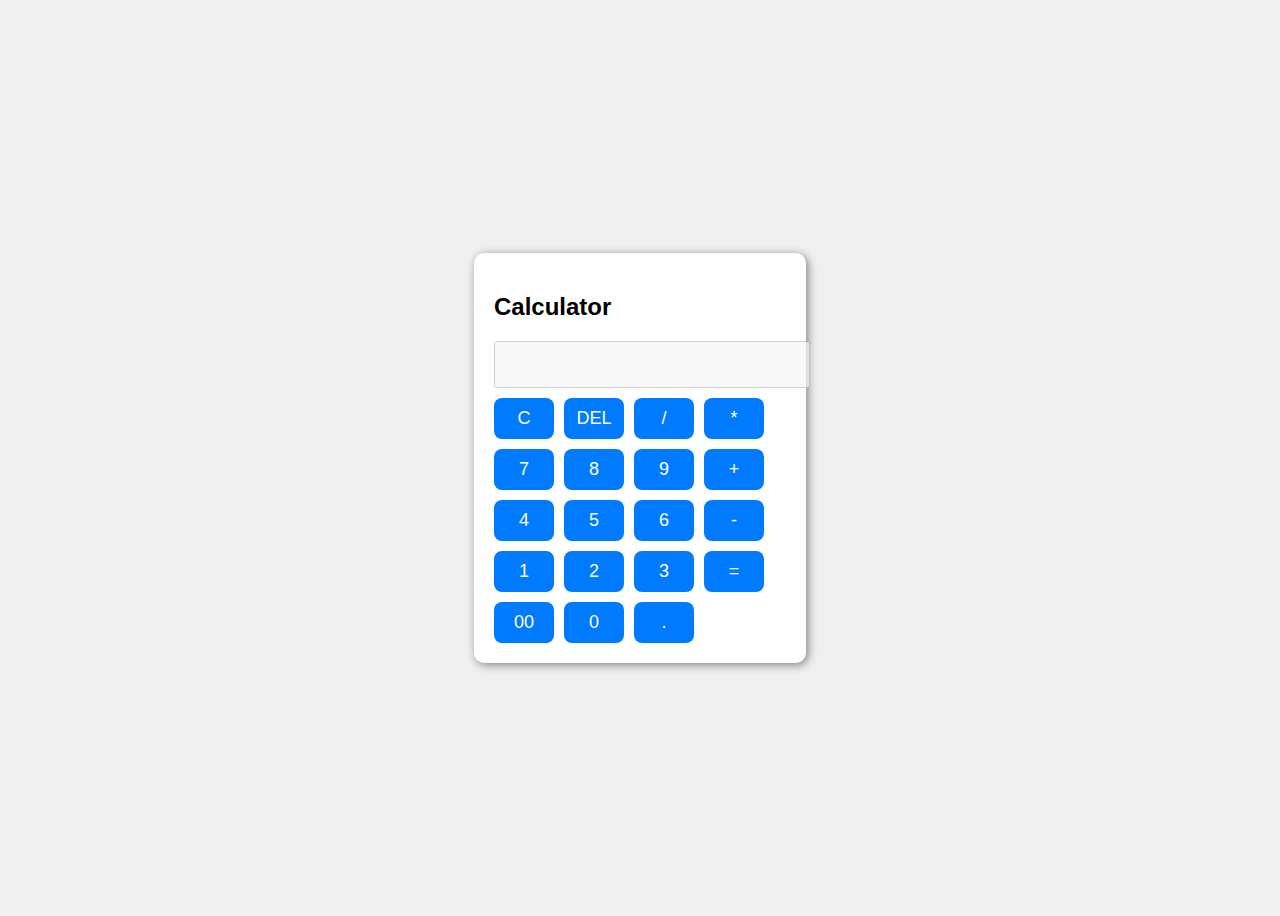
<file: index.html>
<!DOCTYPE html>
<html lang="en">
<head>
    <meta charset="UTF-8">
    <meta name="viewport" content="width=device-width, initial-scale=1.0">
    <title>Basic Calculator</title>
    <link rel="stylesheet" href="style.css">
</head>
<body>
    <div class="calculator">
        <h2>Calculator</h2>
        <input type="text" id="display" disabled>
        <div class="buttons">
           <button onclick="clearDisplay()">C</button>
           <button onclick="deleteLast()">DEL</button>
           <button onclick="appendValue('/')">/</button>
           <button onclick="appendValue('*')">*</button>
        
    
            <button onclick="appendValue('7')">7</button>
            <button onclick="appendValue('8')">8</button>
            <button onclick="appendValue('9')">9</button>
            <button onclick="appendValue('+')">+</button>
            
        
            <button onclick="appendValue('4')">4</button>
            <button onclick="appendValue('5')">5</button>
            <button onclick="appendValue('6')">6</button>
            <button onclick="appendValue('-')">-</button>
    
        
            <button onclick="appendValue('1')">1</button>
            <button onclick="appendValue('2')">2</button>
            <button onclick="appendValue('3')">3</button>
            <button onclick="calculate()">=</button>
        
            <button onclick="appendValue('00')">00</button>
            <button onclick="appendValue('0')">0</button>
            <button onclick="appendValue('.')">.</button>

        </div>
    </div>
    <script src="script.js"></script>
</body>
</html>
</file>
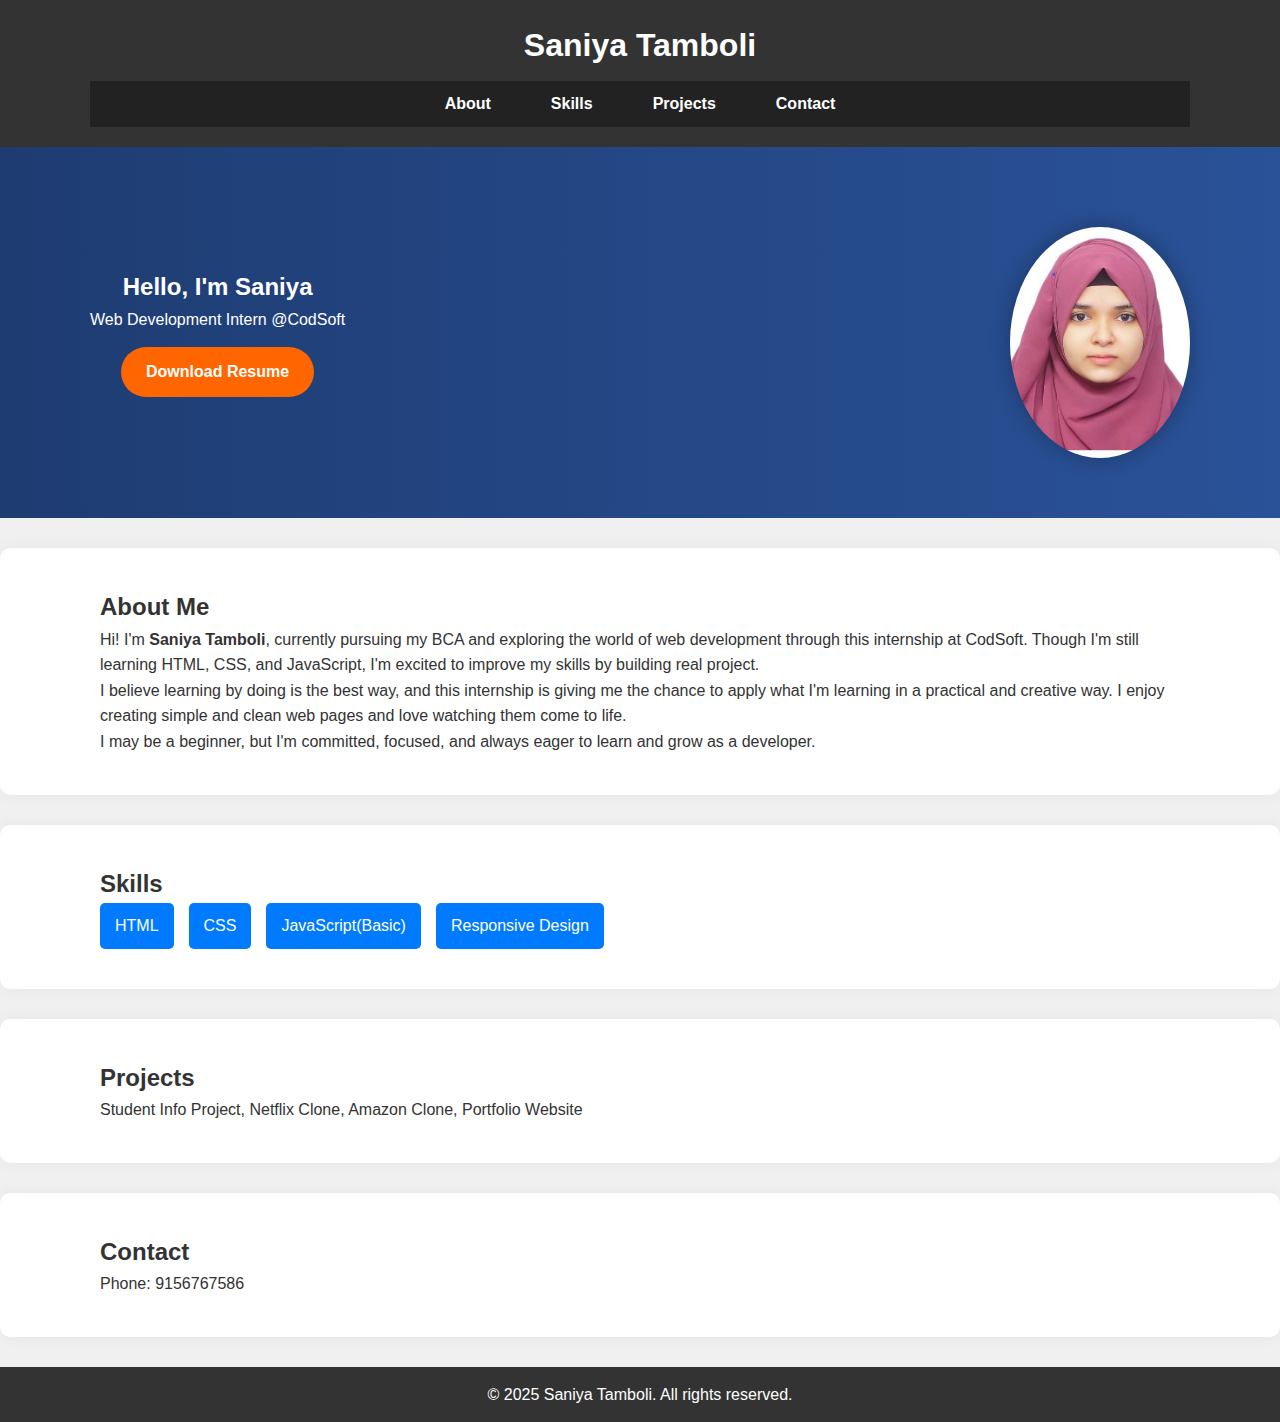
<file: Task 1 - Portfolio/index.html>
<!DOCTYPE html>
<html lang="en">
<head>
    <meta charset="UTF-8">
    <meta name="viewport" content="width=device-width, initial-scale=1.0">
    <title>Saniya's Portfolio</title>
    <link rel="stylesheet" href="style.css">
</head>
<style>
    html{
        scroll-behavior: smooth;
    }
</style>
<style>
    html{
        scroll-behavior: smooth;
    }
</style>
<body>
    
    <header>
        <div class="container">
            <h1>Saniya Tamboli</h1>
            <nav>
                <ul>
                    <li><a href="#about">About</a></li>
                    <li><a href="#skills">Skills</a></li>
                    <li><a href="#projects">Projects</a></li>
                    <li><a href="#contact">Contact</a></li>

                </ul>
            </nav>
        </div>
    </header>

    <section class="hero">
        <div class="container hero-content">
            <div class="text">
                <h2>Hello, I'm Saniya</h2>
                <p>Web Development Intern @CodSoft</p>
                <a href="Resume.pdf" class="btn" download>Download Resume</a>
            </div>
            <img src="Profile.jpg" alt="Profile Picture">
        </div>
    </section>

    <section id="about" class="section">
        <div class="container">
            <h2>About Me</h2>
            <p>Hi! I'm <strong>Saniya Tamboli</strong>, currently pursuing my BCA and exploring the world of web development through this internship at CodSoft. Though I'm still learning HTML, CSS, and JavaScript, I'm excited to improve my skills by building real project.</p>

            <p>I believe learning by doing is the best way, and this internship is giving me the chance to apply what I'm learning in a practical and creative way. I enjoy creating simple and clean web pages and love watching them come to life.</p>

            <p>I may be a beginner, but I'm committed, focused, and always eager to learn and grow as a developer.</p>
        </div>
    </section>

    <section id="skills" class="section">
        <div class="container">
            <h2>Skills</h2>
            <ul class="skills-list">
                <li>HTML</li>
                <li>CSS</li>
                <li>JavaScript(Basic)</li>
                <li>Responsive Design</li>
            </ul>
        </div>
    </section>

    <section id="projects" class="section">
        <div class="container">
            <h2>Projects</h2>
            <p>Student Info Project, Netflix Clone, Amazon Clone, Portfolio Website</p>
        </div>
    </section>
       
    <section id="contact" class="section">
        <div class="container">
            <h2>Contact</h2>
            <p>Phone: 9156767586</p>
        </div>
    </section>

    <footer>
        <p>&copy; 2025 Saniya Tamboli. All rights reserved.</p>
    </footer>
    
</body>
</html>
</file>
<file: style.css>
body{
    font-family: Arial,sans-serif;
    display:flex;
    justify-content: center;
    align-items: center;
    height:100vh;
    background: #f0f0f0;
}
.calculator{
    background: white;
    padding:20px;
    border-radius: 10px;
    box-shadow: 2px 2px 10px gray;
}

.calculater h2{
    text-align: center;
    margin-bottom: 10px;
    color:#333;
}

#display{
    width:100%;
    padding:10px;
    font-family: 24px;
    margin-bottom: 10px;
    text-align: right;
    color:black;
    font-size: 20px;
    font-weight: bold;
}
.buttons{
    display:grid;
    grid-template-columns: repeat(4,60px);
    grid-gap:10px;
}
button{
    padding:10px;
    font-size: 18px;
    cursor:pointer;
    background-color: #007bff;
    color: white;
    border: none;
    border-radius: 8px;
}
button:hover{
    background-color: #0056b3;
}
</file>
<file: Task 1 - Portfolio/style.css>
*{
    margin:0;
    padding:0;
    box-sizing: border-box;
}

body{
    font-family:'Segoe UI',sans-serif;
    line-height:1.6;
    background:#f0f0f0;
    color:#333;
}

.container{
    width:90%;
    max-width:1100px;
    margin:auto;
}

header{
    background:#333;
    color:white;
    padding:20px 0;
}

header h1{
    text-align:center;
    margin-bottom:10px;
}

nav{
    background:#222;
    padding:10px 0;
}

nav ul{
    display:flex;
    justify-content:center;
    gap:30px;
    list-style:none;
    padding:0;
}

nav a{
    color:white;
    text-decoration:none;
    padding:8px 15px;
    border-radius:5px;
    transition:0.3s ease;
    font-weight:bold;
}

nav a:hover{
    background: #007bff;
    color:#fff;
}

.hero{
    background:linear-gradient(to right,#1e3c72, #2a5298);
    color:white;
    padding:60px 20px;
    text-align:center;
    display:flex;
    align-items:center;
    justify-content:center;
    flex-wrap:wrap;
}

.hero-content{
    display:flex;
    align-items:center;
    justify-content:space-between;
    flex-wrap:wrap;
}

.hero img{
    max-width:180px;
    border-radius:50%;
    box-shadow:0 0 20px rgba(0,0,0,0.3);
    margin-top:20px;
}

.hero.text{
    flex:1;
    padding:20px;
}

.btn{
    display:inline-block;
    margin-top:15px;
    padding:12px 25px;
    background:#ff6600;
    color:white;
    text-decoration:none;
    font-weight:bold;
    transition:background 0.3s ease;
    border-radius:30px;
}

.btn:hover{
    background: #e65c00;
}

.section{
    background:white;
    padding:40px;
    margin: 30px 0;
    border-radius: 10px;
    box-shadow: 0 0 15px rgba(0,0,0,0.05);
}

.skills-list{
    display:flex;
    flex-wrap:wrap;
    gap:15px;
    list-style:none;
}

.skills-list li{
    background:#007bff;
    color:white;
    padding:10px 15px;
    border-radius:5px;
}

footer{
    text-align:center;
    background:#333;
    color:white;
    padding:15px 0;
}

footer{
    font-display: swap;
}
</file>
